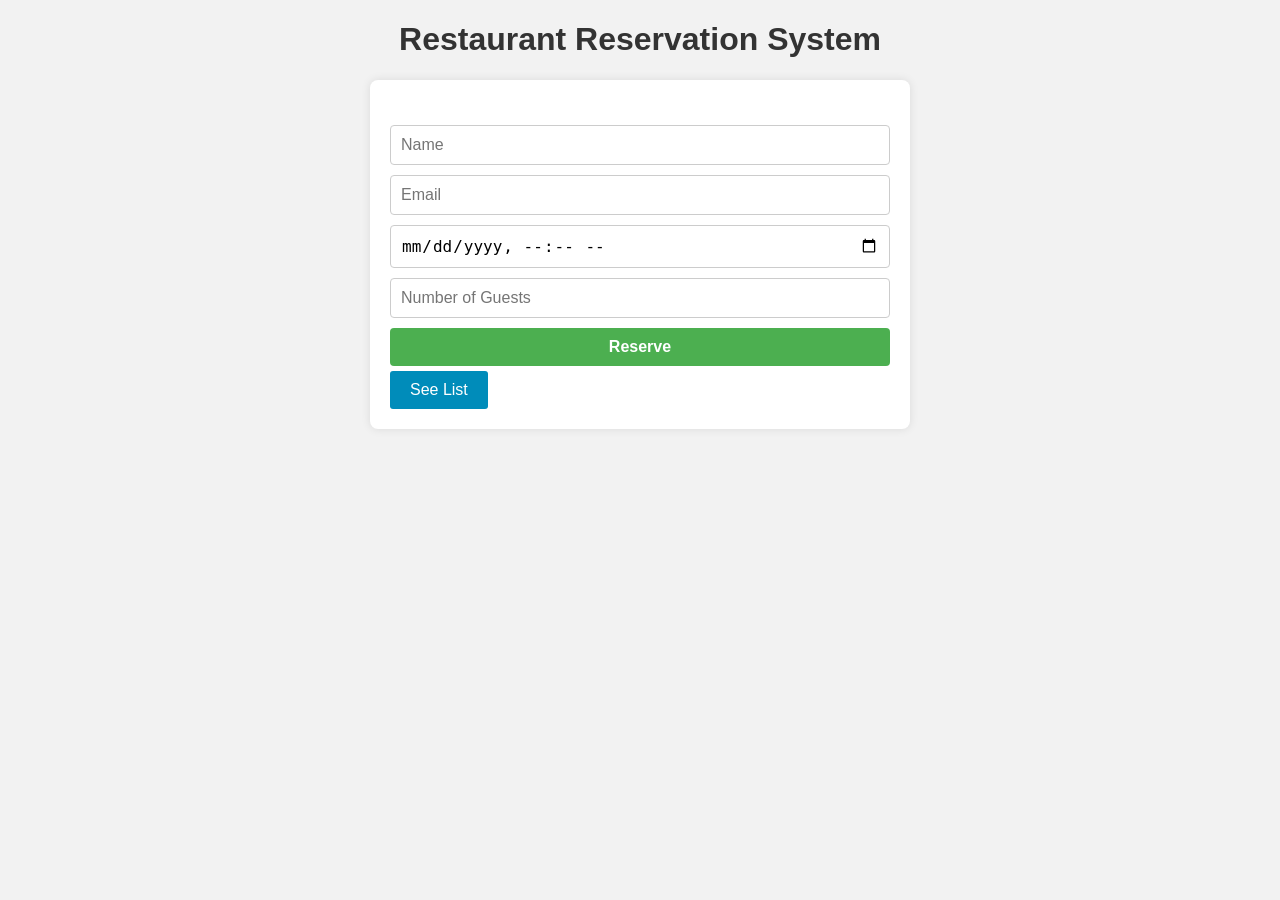
<file: Reservations/index.html>
<!DOCTYPE html>
<html lang="en">
<head>
    <meta charset="UTF-8">
    <meta name="viewport" content="width=device-width, initial-scale=1.0">
    <title>Restaurant Reservation System</title>
    <link rel="stylesheet" href="styles.css">
    <style>
        /* Additional CSS for styling the form */
        body {
            background-color: #f2f2f2; /* Set background color for the page */
            font-family: Arial, sans-serif; /* Use a sans-serif font */
        }
        .container {
            max-width: 500px; /* Set maximum width for the container */
            margin: 0 auto; /* Center the container horizontally */
            padding: 20px; /* Add some padding */
            background-color: #fff; /* Set background color for the container */
            border-radius: 8px; /* Add border radius */
            box-shadow: 0 0 10px rgba(0, 0, 0, 0.1); /* Add box shadow */
            position: relative; /* Make the container position relative */
        }
        h1 {
            text-align: center; /* Center align the heading */
            color: #333; /* Set text color */
        }
        input[type="text"],
        input[type="email"],
        input[type="datetime-local"],
        input[type="number"],
        input[type="submit"] {
            width: 100%; /* Set width to 100% */
            padding: 10px; /* Add padding */
            margin: 5px 0; /* Add margin */
            border: 1px solid #ccc; /* Add border */
            border-radius: 4px; /* Add border radius */
            box-sizing: border-box; /* Ensure padding and border are included in the width */
            font-size: 16px; /* Set font size */
        }
        input[type="submit"] {
            font-weight: bold; /* Make the text bold */
            background-color: #4CAF50; /* Set background color */
            color: #fff; /* Set text color to white */
            border: none; /* Remove border */
            cursor: pointer; /* Change cursor to pointer on hover */
        }
        input[type="submit"]:hover {
            background-color: #45a049; /* Darken background color on hover */
        }
        input[type="number"]:focus {
            border: 2px solid #4CAF50; /* Change border color on focus */
            outline: none; /* Remove outline */
        }

        /* CSS for the See List button */
        .see-list-button {
            background-color: #008CBA; /* Change to desired color */
            border: none;
            color: white;
            text-align: center;
            text-decoration: none;
            display: inline-block;
            font-size: 16px; /* Adjust font size if necessary */
            border-radius: 3px;
            padding: 10px 20px; /* Adjust padding if necessary */
            cursor: pointer;
            transition: background-color 0.3s;
        }

        .see-list-button:hover {
            background-color: #005f79; /* Change to desired hover color */
        }

        /* Adjust the size of the search button */
        #search_button {
            padding: 8px 12px; /* Adjust padding for smaller size */
            font-size: 14px; /* Adjust font size for smaller size */
        }

        /* Adjust spacing for the reservation form */
        .reservation-form {
            margin-top: 20px; /* Add space below the form */
        }
    </style>
</head>
<body>
    <h1>Restaurant Reservation System</h1>
    <div class="container">
        <form class="reservation-form" id="reservation_form" action="updatedelete.php" method="get">
            <input type="text" name="name" placeholder="Name" required>
            <input type="email" name="email" placeholder="Email" required>
            <input type="datetime-local" name="datetime" required>
            <input type="number" name="guests" placeholder="Number of Guests" required>
            <input type="submit" name="submit" value="Reserve">
        </form>
        <!-- See List button -->
        <a class="see-list-button" href="updatedelete.php">See List</a>
    </div>
</body>
</html>
</file>
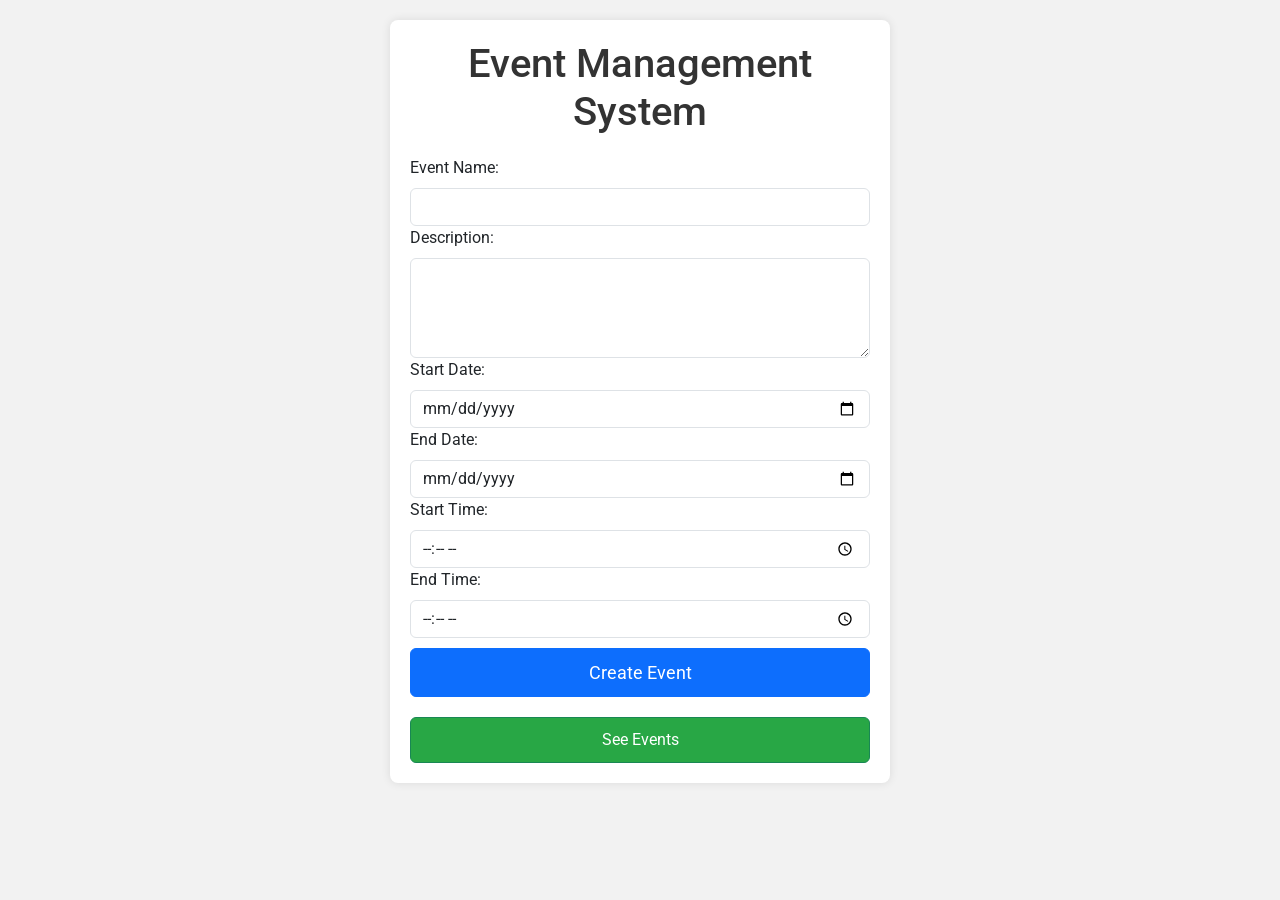
<file: Events/index1.html>
<!DOCTYPE html>
<html lang="en">
<head>
    <meta charset="UTF-8">
    <meta name="viewport" content="width=device-width, initial-scale=1.0">
    <title>Event Management System</title>
    <!-- Include Bootstrap CSS -->
    <link href="https://cdn.jsdelivr.net/npm/bootstrap@5.3.0-alpha1/dist/css/bootstrap.min.css" rel="stylesheet">
    <!-- Include Roboto font -->
    <link href="https://fonts.googleapis.com/css2?family=Roboto:wght@400;700&display=swap" rel="stylesheet">
    <style>
        /* Additional CSS specific to the form */
        body {
            font-family: 'Roboto', sans-serif;
            background-color: #f2f2f2;
            margin: 0;
            padding: 0;
        }
        .container {
            max-width: 500px;
            margin: 20px auto;
            padding: 20px;
            background-color: #fff;
            border-radius: 8px;
            box-shadow: 0 0 10px rgba(0, 0, 0, 0.1);
        }
        h1 {
            text-align: center;
            color: #333;
            margin-top: 0;
        }
        .event-form {
            margin-top: 20px;
        }
        label {
            margin-bottom: 5px;
        }
        textarea {
            height: 100px;
        }
        .create-event-button {
            padding: 10px 30px;
            font-size: 18px;
            margin-bottom: 20px;
            margin-top: 10px;
            width: 100%;
        }
        .see-events-button {
            padding: 10px 20px;
            font-size: 16px;
            background-color: #28a745; /* Green color */
            display: block;
            margin: 0 auto;
            width: 100%; /* Adjusted width */
        }
    </style>
</head>
<body>
    <div class="container">
        <h1>Event Management System</h1>
        <form action="process_event.php" method="post" class="event-form">
            <div class="form-group">
                <label for="name" class="form-label">Event Name:</label>
                <input type="text" id="name" name="name" class="form-control" required>
            </div>
            <div class="form-group">
                <label for="description" class="form-label">Description:</label>
                <textarea id="description" name="description" class="form-control"></textarea>
            </div>
            <div class="form-group">
                <label for="start_date" class="form-label">Start Date:</label>
                <input type="date" id="start_date" name="start_date" class="form-control" required>
            </div>
            <div class="form-group">
                <label for="end_date" class="form-label">End Date:</label>
                <input type="date" id="end_date" name="end_date" class="form-control" required>
            </div>
            <div class="form-group">
                <label for="start_time" class="form-label">Start Time:</label>
                <input type="time" id="start_time" name="start_time" class="form-control" required>
            </div>
            <div class="form-group">
                <label for="end_time" class="form-label">End Time:</label>
                <input type="time" id="end_time" name="end_time" class="form-control" required>
            </div>
            <button type="submit" class="btn btn-primary create-event-button">Create Event</button>
            <button type="button" onclick="location.href='events.php';" class="btn btn-success see-events-button">See Events</button>
        </form>
    </div>

    <!-- Include Bootstrap Bundle (JS and Popper.js) for Bootstrap functionalities -->
    <script src="https://cdn.jsdelivr.net/npm/bootstrap@5.3.0-alpha1/dist/js/bootstrap.bundle.min.js"></script>
</body>
</html>
</file>
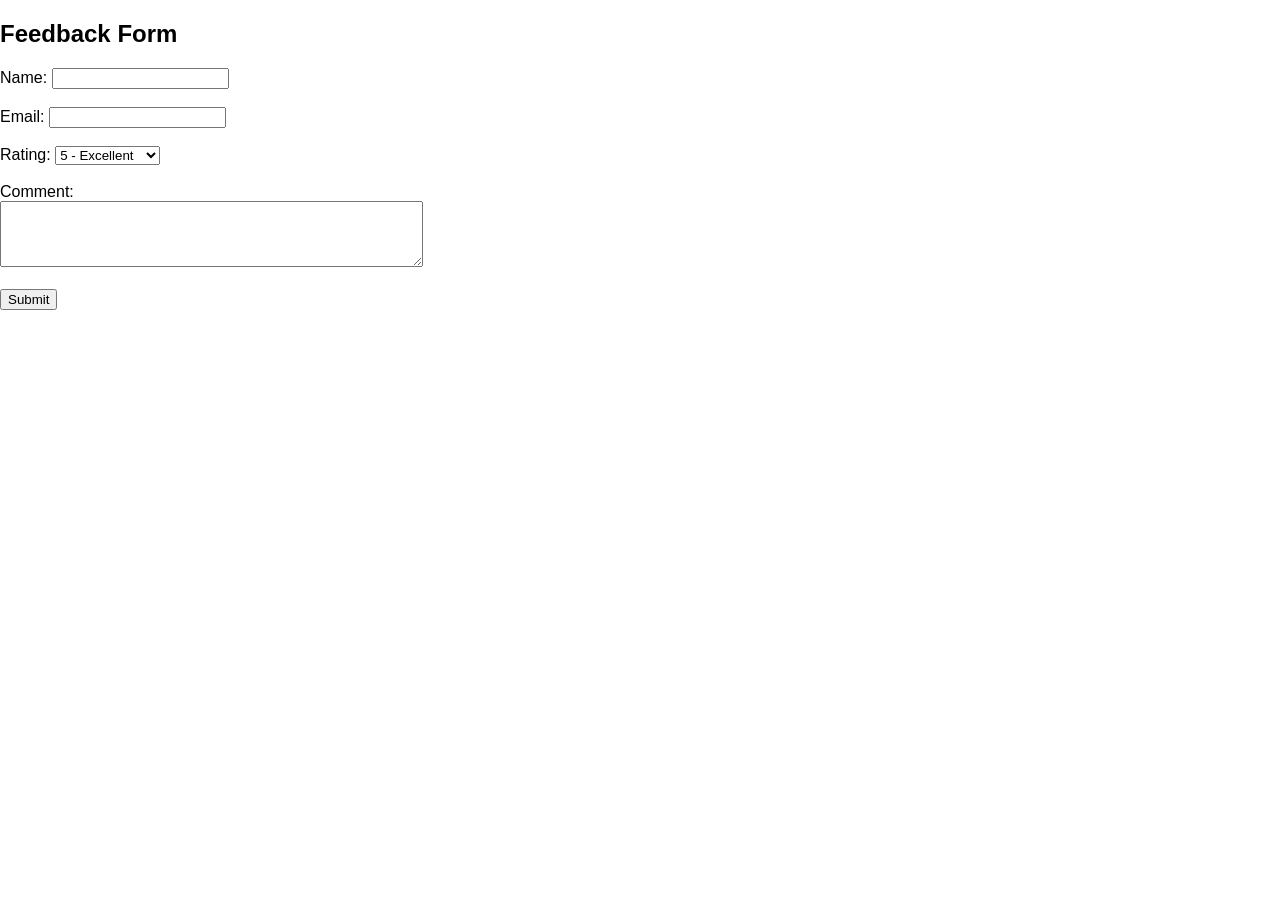
<file: Reviews/feedback_form.html>
<!DOCTYPE html>
<html lang="en">
<head>
    <meta charset="UTF-8">
    <meta name="viewport" content="width=device-width, initial-scale=1.0">
    <title>Feedback Form</title>
    <link rel="stylesheet" href="styles.css">
</head>
<body>
    <div class="container">
        <h2>Feedback Form</h2>
        <form action="submit_feedback.php" method="post">
            <label for="name">Name:</label>
            <input type="text" id="name" name="name" required><br><br>
            <label for="email">Email:</label>
            <input type="email" id="email" name="email" required><br><br>
            <label for="rating">Rating:</label>
            <select id="rating" name="rating" required>
                <option value="5">5 - Excellent</option>
                <option value="4">4 - Very Good</option>
                <option value="3">3 - Good</option>
                <option value="2">2 - Fair</option>
                <option value="1">1 - Poor</option>
            </select><br><br>
            <label for="comment">Comment:</label><br>
            <textarea id="comment" name="comment" rows="4" cols="50" required></textarea><br><br>
            <input type="submit" value="Submit">
        </form>
    </div>
</body>
</html>
</file>
<file: Reservations/styles.css>
body {
    font-family: Arial, sans-serif;
    margin: 0;
    padding: 0;
}

header {
    background-color: #333;
    color: white;
    padding: 1rem;
}

header h1 {
    margin: 0;
    margin-left: 200px;
}

header p {
    margin: 0;
    padding: 0;
    margin-left: 200px;
}

footer {
    background-color: #333;
    color: white;
    padding: 1rem;
}

footer p {
    margin: 0;
    padding: 0;
    margin-left: 200px;
}


nav {
    background-color: #444;
    color: white;
    position: fixed;
    top: 0;
    left: 0;
    width: 200px;
    height: 100%;
    overflow-y: auto;
}

nav #nav-wrapper {
    height: 100%;
}

nav #nav-list {
    list-style: none;
    margin: 0;
    padding: 0;
    display: flex;
    flex-direction: column;
}

nav li {
    margin-top: 1rem;
}

nav a {
    color: white;
    text-decoration: none;
    padding: 0.5rem;
    display: flex;
    align-items: center;
    gap: 0.5rem;
}

nav a:hover {
    background-color: white;
    color: #333;
}

main {
    padding: 2rem;
    margin-left: 200px;
}

/* Adding the active class to the Menu link */
nav a.active {
    background-color: #555;
    color: yellow;
}
</file>
<file: Reviews/styles.css>
body {
    font-family: Arial, sans-serif;
    margin: 0;
    padding: 0;
}

header {
    background-color: #333;
    color: white;
    padding: 1rem;
}

header h1 {
    margin: 0;
    margin-left: 200px;
}

header p {
    margin: 0;
    padding: 0;
    margin-left: 200px;
}

footer {
    background-color: #333;
    color: white;
    padding: 1rem;
}

footer p {
    margin: 0;
    padding: 0;
    margin-left: 200px;
}


nav {
    background-color: #444;
    color: white;
    position: fixed;
    top: 0;
    left: 0;
    width: 200px;
    height: 100%;
    overflow-y: auto;
}

nav #nav-wrapper {
    height: 100%;
}

nav #nav-list {
    list-style: none;
    margin: 0;
    padding: 0;
    display: flex;
    flex-direction: column;
}

nav li {
    margin-top: 1rem;
}

nav a {
    color: white;
    text-decoration: none;
    padding: 0.5rem;
    display: flex;
    align-items: center;
    gap: 0.5rem;
}

nav a:hover {
    background-color: white;
    color: #333;
}

main {
    padding: 2rem;
    margin-left: 200px;
}

/* Adding the active class to the Menu link */
nav a.active {
    background-color: #555;
    color: yellow;
}
</file>
